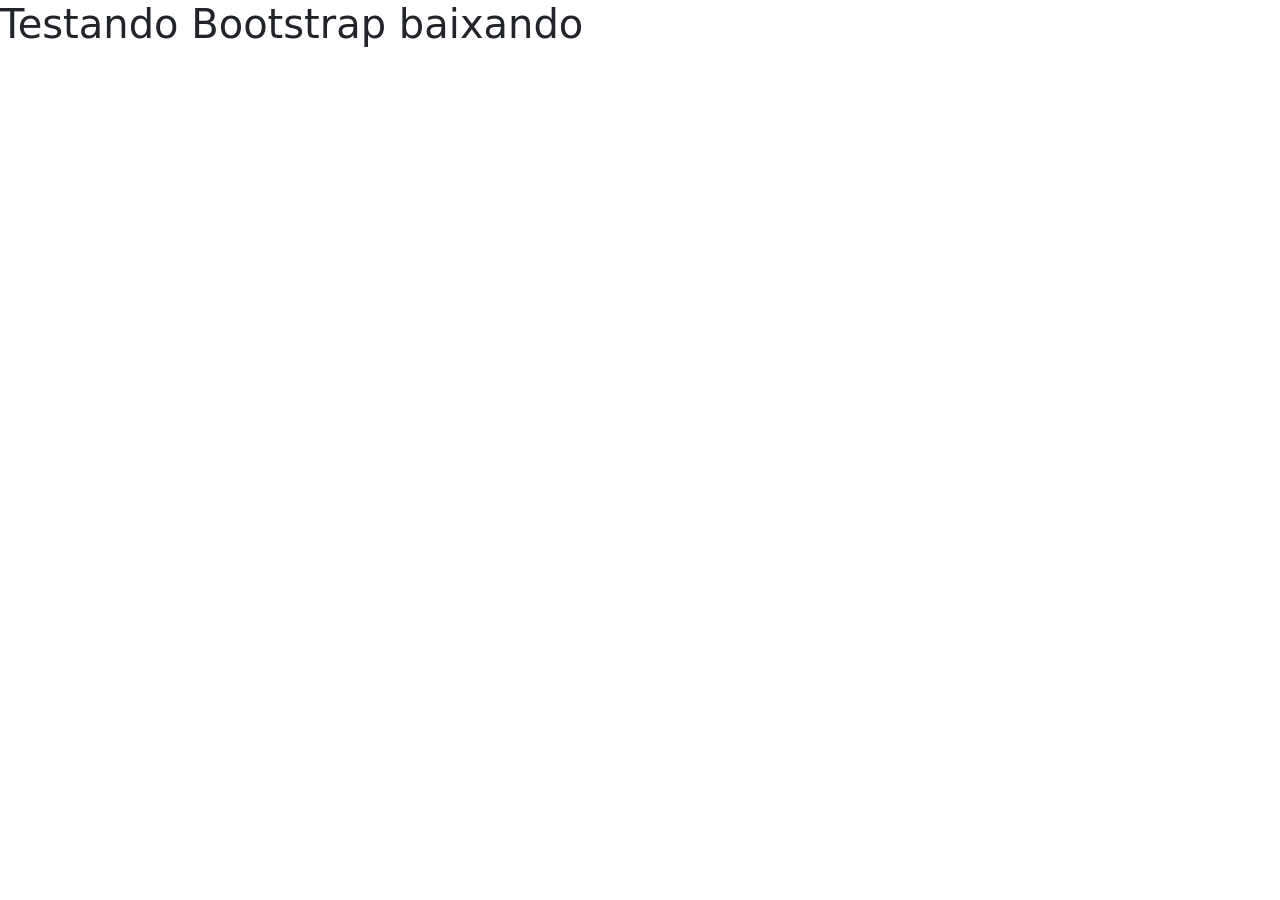
<file: ex1a_instalacao_arquivos/index.html>
<!DOCTYPE html>
<html lang="pt-br">
<head>
  <meta charset="UTF-8">
  <meta http-equiv="X-UA-Compatible" content="IE=edge">
  <meta name="viewport" content="width=device-width, initial-scale=1.0">
  <title>Bootstrap Arquivos</title>

  <link rel="stylesheet" href="css/bootstrap.css">

  <!-- Link abaixo -->
   <script src="js/bootstrap.js"defer></script>

</head>
<body>

 <h1>Testando Bootstrap baixando</h1>

</body>
</html>
</file>
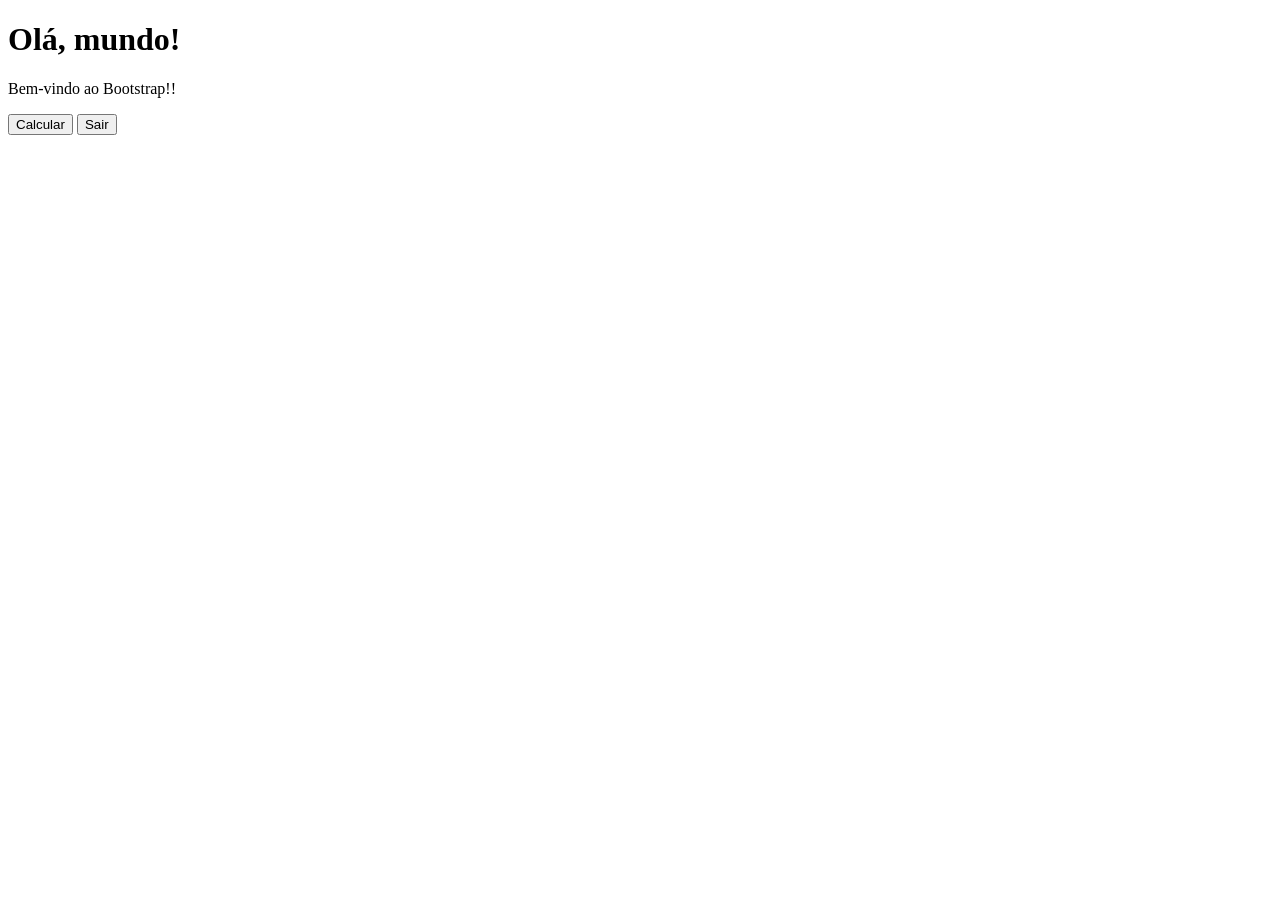
<file: ex1b__instalacao_npm/index.html>
<!DOCTYPE html>
<html lang="pt-br">
<head>
    <meta charset="UTF-8">
    <meta name="viewport" content="width=device-width, initial-scale=1.0">
    <title>Bootstrap com NPM</title>

    <!-- 1ª Digitação (Aqui) -->

</head>
<body>
    
    <!-- Para instalar via NPM -->
    <!-- npm install bootstrap@5.3.8 -->

   <h1>Olá, mundo!</h1>
    <p>Bem-vindo ao Bootstrap!!</p>

    <button class="btn btn-primary">Calcular</button>
    <button class="btn btn-danger">Sair</button>
</body>
</html>
</file>
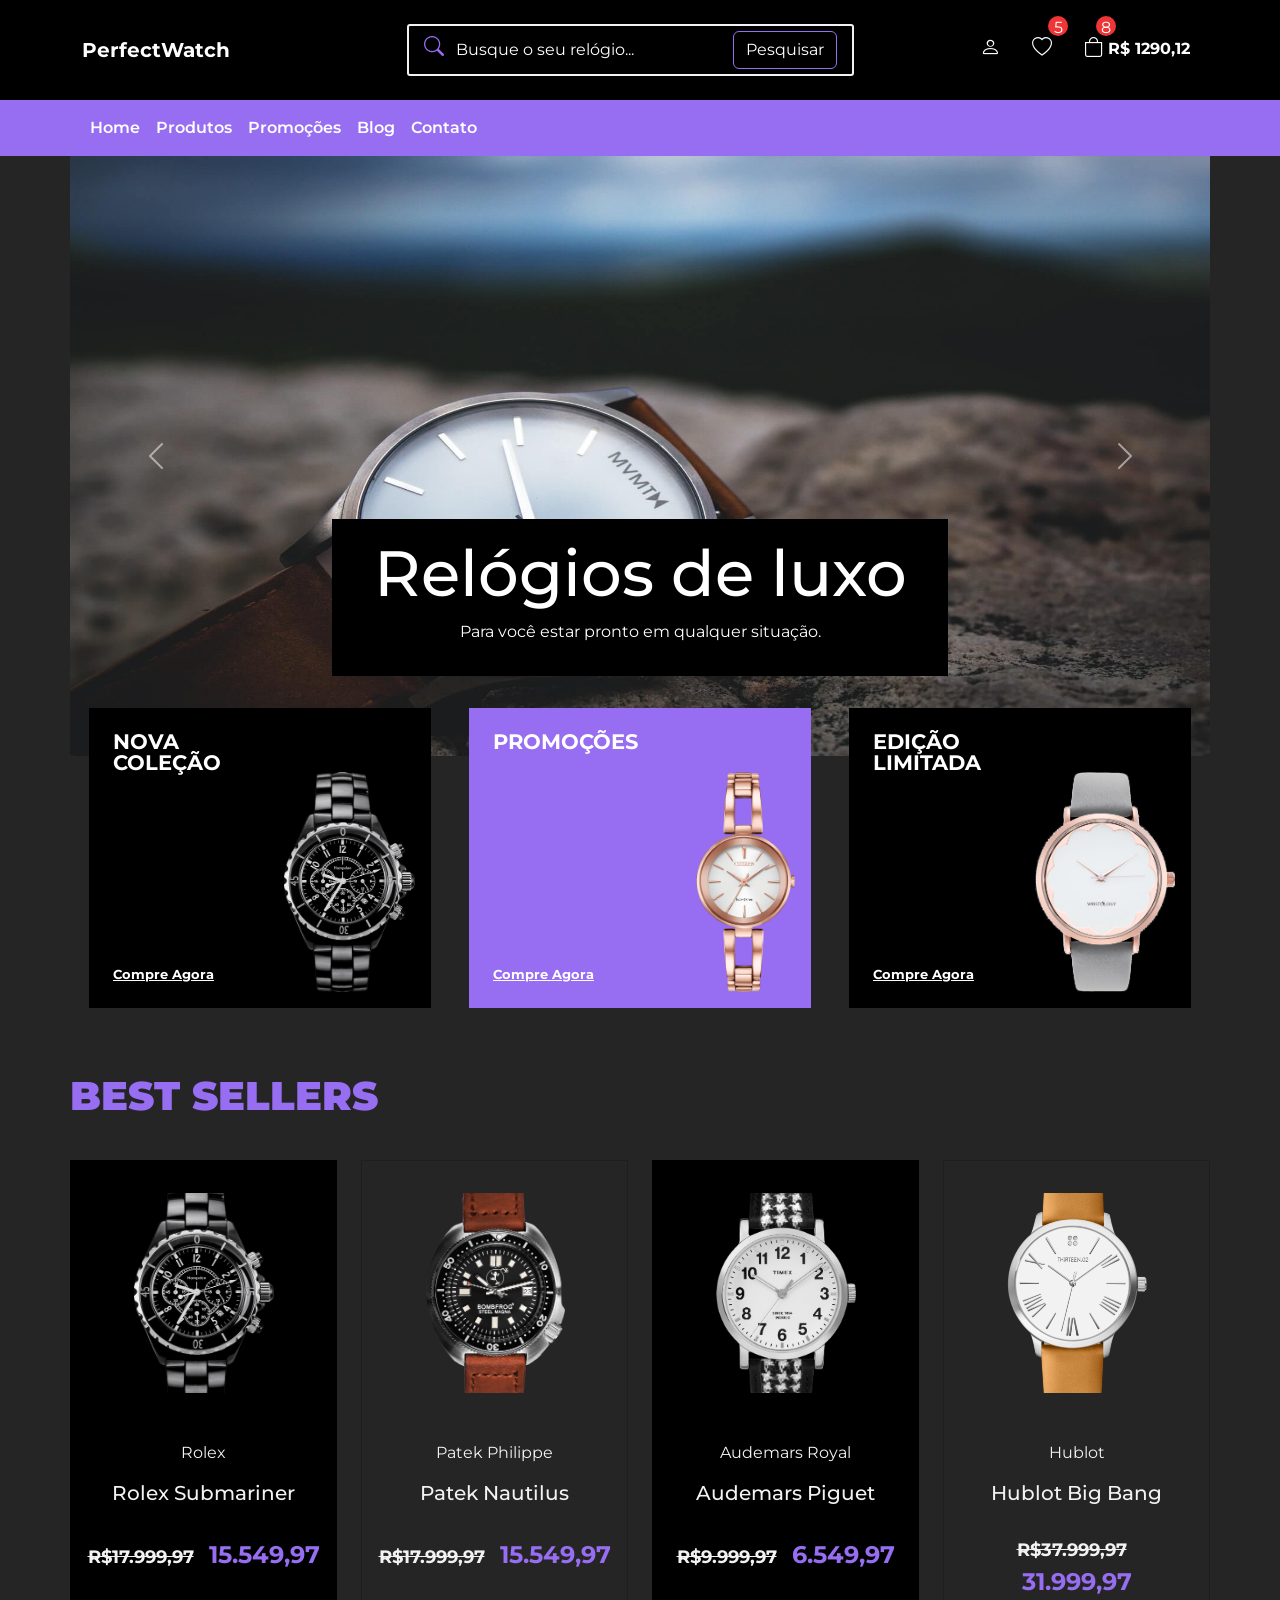
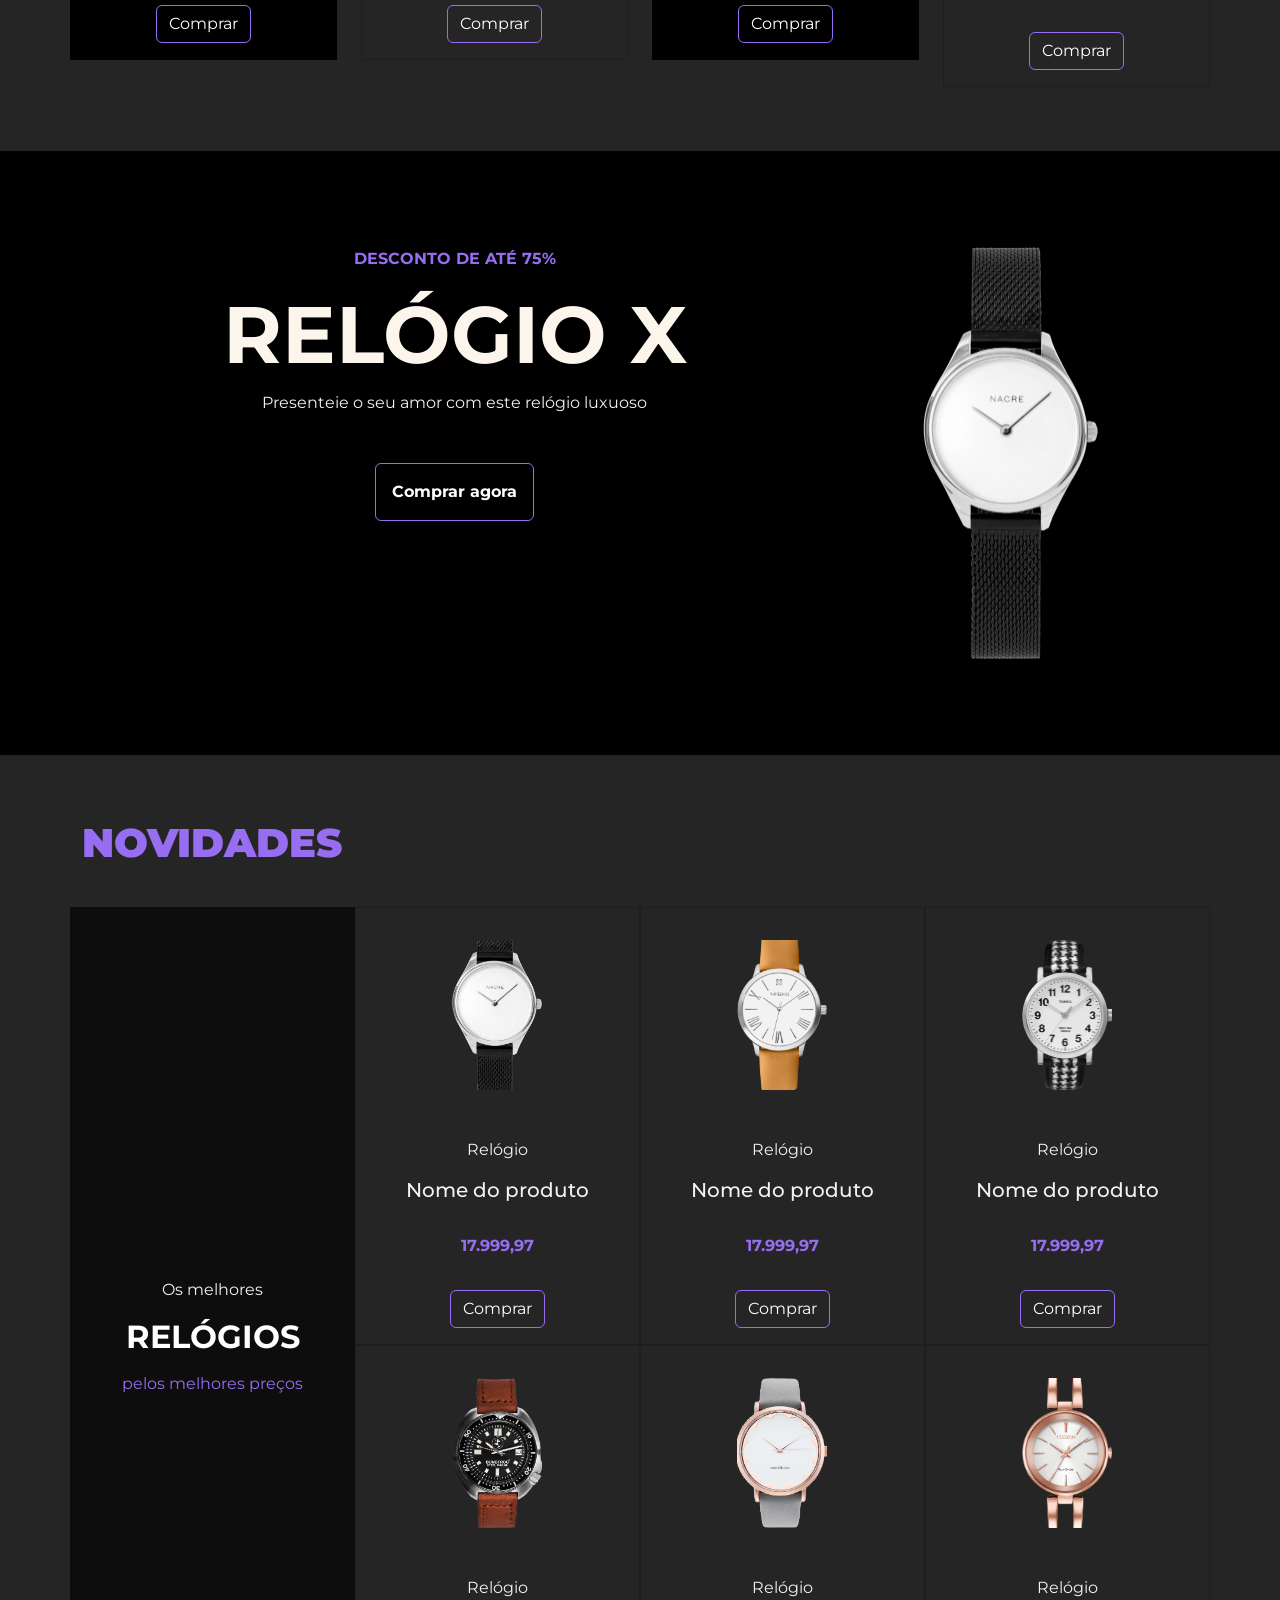
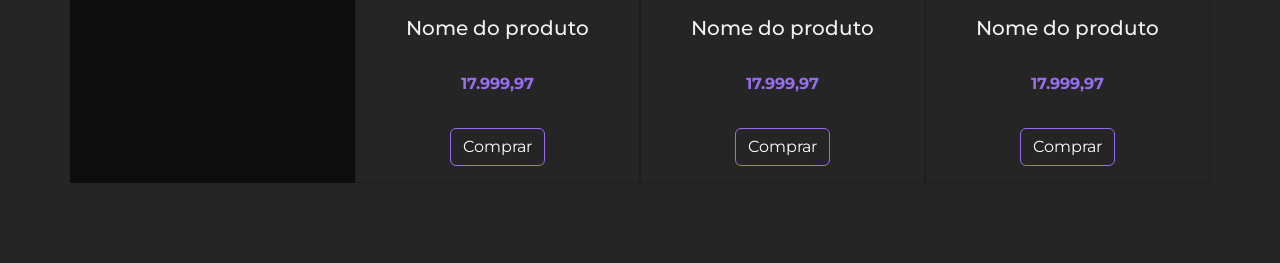
<file: PerfectWatch (Completo)/index.html>
<!DOCTYPE html>
<html lang="pt-br">
<head>
  <meta charset="UTF-8">
  <meta http-equiv="X-UA-Compatible" content="IE=edge">
  <meta name="viewport" content="width=device-width, initial-scale=1.0">
  <title>PerfectWatch</title>

  <!-- Favicon -->
  <link rel="shortcut icon" href="img/favicon.ico" type="image/x-icon">

  <!-- Google fonts -->
  <link rel="preconnect" href="https://fonts.googleapis.com">
  <link rel="preconnect" href="https://fonts.gstatic.com" crossorigin>
  <link href="https://fonts.googleapis.com/css2?family=Montserrat:ital,wght@0,100;0,200;0,300;0,400;0,500;0,600;0,700;0,800;0,900;1,100;1,200;1,300;1,400;1,500;1,600;1,700;1,800;1,900&display=swap" rel="stylesheet">
  
  <!-- Link (Bootstrap arquivos locais) -->
  <link rel="stylesheet" href="css/bootstrap.css">
  
  <!-- Link para (Bootstrap Icons arquivos locais) -->
  <link rel="stylesheet" href="./bootstrap-icons/bootstrap-icons.css">

  <!-- Link CSS (Próprio) -->
  <link rel="stylesheet" href="css/styles.css">

  <!-- JavaScript arquivos locais -->
  <script src="js/bootstrap.js" defer></script>
  
</head>
<body>
    <!-- NAVBAR -->
   <!-- Primeira Barra de Navegação -->
    <nav class="navbar navbar-expand-lg destaque py-4 px-2" id="navbar">
      <div class="container">
        <!-- Marca ou Logo -->
         <a class="navbar-brand" href="#">PerfectWatch</a>

         <!-- Itens da barra de navegação -->
          <div id="navbar-items">
            <div></div> <!-- Espaço vazio, usado para fazer a divisão do layout-->

            <!-- Formulário de Busca -->
             <form class="d-flex" id="search-form">
              <i class="bi bi-search primary-color"></i> <!--Ícone de pesquisa-->
              <input class="form-control me-2" type="search" placeholder="Busque o seu relógio..." aria-label="search">
              <button class="btn secondary-bg-color" type="submit">Pesquisar</button>
             </form>

             <!-- Ícones da barra de navegação -->
              <ul class="navbar-nav mb-2 mb-lg-0">
                <li class="nav-item">
                  <a class="nav-link" href="#">
                    <i class="bi bi-person"></i> <!-- link para perfil de usuário -->
                  </a>
                </li>
                <li class="nav-item">
                  <a class="nav-link" href="#">
                    <i class="bi bi-heart"></i> <!--link para favoritos-->
                  </a>
                  <span class="qty-info">5</span> <!-- Quantidade de itens (ex: favoritos)-->
                </li>
                <li class="nav-item" id="bag-item">
                  <a class="nav-link" href="#">
                    <i class="bi bi-bag"></i> <!-- link para carrinho -->
                    <b>R$ 1290,12</b> <!-- Valor total do carrinho -->
                  </a>
                  <span class="qty-info">8</span> <!-- Quantidade de itens no carrinho -->
                </li>
              </ul>
          </div>
      </div>
    </nav>

<!-- Barra de Navegação Inferior -->
 <nav class="navbar navbar-expand-lg secondary-bg-color p-2" id="bottom-navbar-container">
  <div class="container">
    <!-- Botão para mostrar/esconder o menu -->
     <button class="navbar-toggler" type="button" data-bs-toggle="collapse" data-bs-target="#bottom-navbar" aria-controls="bottom-navbar" aria-expanded="false" aria-label="Toggle navigation">
      <i class="bi bi-list"></i> <!--Ícone de lista (para mobile)-->
     </button>

     <!-- Itens do menu de navegação inferior -->
      <ul class="navbar-nav mb-2 mb-lg-0 collapse navbar-collapse" id="bottom-navbar">
        <li class="nav-item sobre">
          <a class="nav-link" href="#">
            Home
          </a>
        </li>
        <li class="nav-item sobre">
          <a class="nav-link" href="#">
            Produtos
          </a>
        </li>
        <li class="nav-item sobre">
          <a class="nav-link" href="#">
            Promoções
          </a>
        </li>
        <li class="nav-item sobre">
          <a class="nav-link" href="#">
            Blog
          </a>
        </li>
        <li class="nav-item sobre">
          <a class="nav-link" href="#">
            Contato
          </a>
        </li>
      </ul>
  </div>
 </nav>

<!-- __________________________________________________ -->

<!-- BANNERS -->
 <div class="container" id="banners-container">
  <div id="slider" class="carousel slide" data-bs-ride="carousel">
    <div class="carousel-inner">
      <!-- Primeiro slide do carousel -->
       <div class="carousel-item active">
        <img src="img/banner1.jpg" class="d-block w-100 img-fluid" alt="...">
        <div class="carousel-caption destaque">
          <H5>Relógios de luxo</H5>
          <p>Para você estar pronto em qualquer situação.</p>
        </div>
       </div>
       <!-- Segundo slide do carousel -->
       <div class="carousel-item ">
        <img src="img/banner3.jpg" class="d-block w-100 img-fluid" alt="...">
        <div class="carousel-caption destaque">
          <H5>Linha importada</H5>
          <p>Conheça os melhores relógios suiços, com pronta entrega.</p>
        </div>
       </div>
    </div>
    <!-- Botões de controle para navegar entre slides -->
     <button class="carousel-control-prev" type="button" data-bs-target="#slider" data-bs-slide="prev">
      <span class="carousel-control-prev-icon" aria-hidden="true"></span>
      <span class="visually-hidden">Previous</span>
     </button>
     <button class="carousel-control-next" type="button" data-bs-target="#slider" data-bs-slide="next">
      <span class="carousel-control-next-icon" aria-hidden="true"></span>
      <span class="visually-hidden">Next</span>
     </button>
  </div>

  <!-- MINI BANNERS -->
   <div class="container" id="mini-banners">
    <!-- Linha de mini banners -->
     <div class="row justify-content-around">
      <!-- Mini banner 1 -->
       <div class="col-12 dark-bg-color" id="mini-banner-1">
        <h2>Nova coleção</h2>
        <img src="img/relogio1.png" alt="Relógio 1">
        <a href="#">Compre Agora</a>
       </div>
         <!-- Mini banner 2 -->
       <div class="col-12 secondary-bg-color" id="mini-banner-2">
        <h2>Promoções</h2>
        <img src="img/relogio2.png" alt="Relógio 1">
        <a href="#">Compre Agora</a>
       </div>
         <!-- Mini banner 3 -->
       <div class="col-12 dark-bg-color" id="mini-banner-1">
        <h2>Edição limitada</h2>
        <img src="img/relogio3.png" alt="Relógio 1">
        <a href="#">Compre Agora</a>
       </div>
     </div>
   </div>
 </div>

<!-- ____________________________________ -->
<!-- BEST SELLERS -->

<div class="container" id="best-sellers">
  <!-- Título da seção -->
   <h2 class="title primary-color">Best Sellers</h2>

   <!-- Linha com os produtos best sellers -->
    <div class="row">
      <!-- Primeiro produto -->
       <div class="col-12 col-md-3">
        <div class="card destaque">
          <img src="img/relogio1.png" class="card-img-top img-fluid" alt="Relógio">
          <div class="card-body">
            <!-- Categoria do Produto -->
             <p class="card-category secondary-color">Rolex</p>
             <!-- Título do produto -->
              <h5 class="card-title secondary-color">Rolex Submariner</h5>
              <p class="card-text primary-color">
                <!-- Preço original e preço com desconto do produto -->
                 <span class="original-price">R$17.999,97</span>
                 <span class="discount-price">15.549,97</span>
              </p>
              <!-- Botão de compra do produto -->
               <a href="#" class="btn btn-primary">Comprar</a>
          </div>
        </div>
       </div>
       <!-- Segundo produto -->
        <div class="col-12 col-md-3">
          <div class="card primary-bg-color">
            <img src="img/relogio4.png" class="card-img-top img-fluid" alt="Relógio">
            <div class="card-body">
              <!-- Categoria do produto -->
               <p class="card-category secondary-color">Patek Philippe</p>
               <!-- Título do produto -->
                <h5 class="card-title secondary-color">Patek Nautilus</h5>
                <p class="card-text primary-color">
                  <!-- Preço original e preço com desconto do produto -->
                  <span class="original-price">R$17.999,97</span>
                 <span class="discount-price">15.549,97</span>
              </p>
              <!-- Botão de compra do produto -->
               <a href="#" class="btn btn-primary">Comprar</a>
            </div>
          </div>
        </div>
        <!-- Terceiro produto -->
        <div class="col-12 col-md-3">
          <div class="card destaque">
            <img src="img/relogio5.png" class="card-img-top img-fluid" alt="Relógio">
            <div class="card-body">
              <!-- Categoria do produto -->
               <p class="card-category secondary-color">Audemars Royal</p>
               <!-- Título do produto -->
                <h5 class="card-title secondary-color">Audemars Piguet</h5>
                <p class="card-text primary-color">
                  <!-- Preço original e preço com desconto do produto -->
                  <span class="original-price">R$9.999,97</span>
                 <span class="discount-price">6.549,97</span>
              </p>
              <!-- Botão de compra do produto -->
               <a href="#" class="btn btn-primary">Comprar</a>
            </div>
          </div>
        </div>
        <!-- Quarto produto -->
        <div class="col-12 col-md-3">
          <div class="card primary-bg-color">
            <img src="img/relogio6.png" class="card-img-top img-fluid" alt="Relógio">
            <div class="card-body">
              <!-- Categoria do produto -->
               <p class="card-category secondary-color">Hublot</p>
               <!-- Título do produto -->
                <h5 class="card-title secondary-color">Hublot Big Bang</h5>
                <p class="card-text primary-color">
                  <!-- Preço original e preço com desconto do produto -->
                  <span class="original-price">R$37.999,97</span>
                 <span class="discount-price">31.999,97</span>
              </p>
              <!-- Botão de compra do produto -->
               <a href="#" class="btn btn-primary">Comprar</a>
            </div>
          </div>
        </div>

    </div>
  </div>

  <!-- _____________________________________________ -->
   <!-- BANNER DESTAQUE -->

   <div class="container-fluid" id="bottom-banner">
    <div class="row">
      <!-- Coluna para texto -->
       <div class="col-12 col-md-8">
        <!-- Subtítulo da oferta -->
         <p class="primary-color offer-subtitle">Desconto de até 75%</p>
         <!-- Título do banner -->
          <h2 class="light-color">Relógio X</h2>
          <!-- Descrição do banner -->
           <p class="secondary-color">Presenteie o seu amor com este relógio luxuoso</p>
           <!-- Botão de ação -->
            <a href="#" class="btn btn-primary">Comprar agora</a>
       </div>
       <!-- Coluna para imagem -->
        <div class="col-12 col-md-4">
          <img src="img/relogio7.png" alt="Relógio 7">
        </div>
    </div>
   </div>
<!-- __________________________________________________ -->
 <!-- NOVIDADES (New Products) -->

 <div class="container" id="new-products">
  <!-- Título da seção -->
   <h2 class="title primary-color">Novidades</h2>

   <!-- Linha com conteúdo da seção -->
    <div class="row">
      <!-- Coluna para o banner de Novidades (apenas em telas maiores) -->
       <div class="col-12 col-md-3 d-none d-md-flex" id="new-products-banner">
        <!-- Subtítulo do banner -->
         <p class="secondary-color">Os melhores</p>
         <!-- Título do banner -->
          <h3>Relógios</h3>
          <!-- Descrição do banner -->
           <p class="primary-color">pelos melhores preços</p>
       </div>
       <!-- Coluna principal para os produtos -->
        <div class="col-12 col-md-9">
          <!-- Linha para os cards de produtos -->
           <div class="row">
            <!-- Primeiro produto -->
             <div class="col-12 col-md-4">
              <div class="card primary-bg-color">
                <!-- Imagem do produto -->
                 <img src="img/relogio7.png" class="card-img-top img-fluid" alt="Relogio">
                 <div class="card-body">
                  <!-- Categoria do produto -->
                   <p class="card-category secondary-color">Relógio</p>
                   <!-- Título do produto -->
                    <h5 class="card-title secondary-color">Nome do produto</h5>
                    <!-- Preço do produto -->
                     <p class="card-text primary-color">17.999,97</p>
                     <!-- Botão de compra -->
                      <a href="#" class="btn btn-primary">Comprar</a>
                 </div>
              </div>
             </div>
             <!-- Segundo produto -->
             <div class="col-12 col-md-4">
              <div class="card primary-bg-color">
                 <img src="img/relogio6.png" class="card-img-top img-fluid" alt="Relogio">
                 <div class="card-body">
                   <p class="card-category secondary-color">Relógio</p>
                    <h5 class="card-title secondary-color">Nome do produto</h5>
                     <p class="card-text primary-color">17.999,97</p>
                      <a href="#" class="btn btn-primary">Comprar</a>
                 </div>
              </div>
             </div>
            <!-- Terceiro produto -->
             <div class="col-12 col-md-4">
              <div class="card primary-bg-color">
                 <img src="img/relogio5.png" class="card-img-top img-fluid" alt="Relogio">
                 <div class="card-body">
                   <p class="card-category secondary-color">Relógio</p>
                    <h5 class="card-title secondary-color">Nome do produto</h5>
                     <p class="card-text primary-color">17.999,97</p>
                      <a href="#" class="btn btn-primary">Comprar</a>
                 </div>
              </div>
             </div>
             <!-- Quarto produto -->
             <div class="col-12 col-md-4">
              <div class="card primary-bg-color">
                 <img src="img/relogio4.png" class="card-img-top img-fluid" alt="Relogio">
                 <div class="card-body">
                   <p class="card-category secondary-color">Relógio</p>
                    <h5 class="card-title secondary-color">Nome do produto</h5>
                     <p class="card-text primary-color">17.999,97</p>
                      <a href="#" class="btn btn-primary">Comprar</a>
                 </div>
              </div>
             </div>
             <!-- Quinto produto -->
             <div class="col-12 col-md-4">
              <div class="card primary-bg-color">
                 <img src="img/relogio3.png" class="card-img-top img-fluid" alt="Relogio">
                 <div class="card-body">
                   <p class="card-category secondary-color">Relógio</p>
                    <h5 class="card-title secondary-color">Nome do produto</h5>
                     <p class="card-text primary-color">17.999,97</p>
                      <a href="#" class="btn btn-primary">Comprar</a>
                 </div>
              </div>
             </div>
             <!-- Sexto produto -->
             <div class="col-12 col-md-4">
              <div class="card primary-bg-color">
                 <img src="img/relogio2.png" class="card-img-top img-fluid" alt="Relogio">
                 <div class="card-body">
                   <p class="card-category secondary-color">Relógio</p>
                    <h5 class="card-title secondary-color">Nome do produto</h5>
                     <p class="card-text primary-color">17.999,97</p>
                      <a href="#" class="btn btn-primary">Comprar</a>
                 </div>
              </div>
             </div>
           </div>
        </div>
    </div>
 </div>

<!-- ____________________________________________ -->
 <!-- GALLERY -->

 <div class="container-fluid" id="gallery"
...
</file>
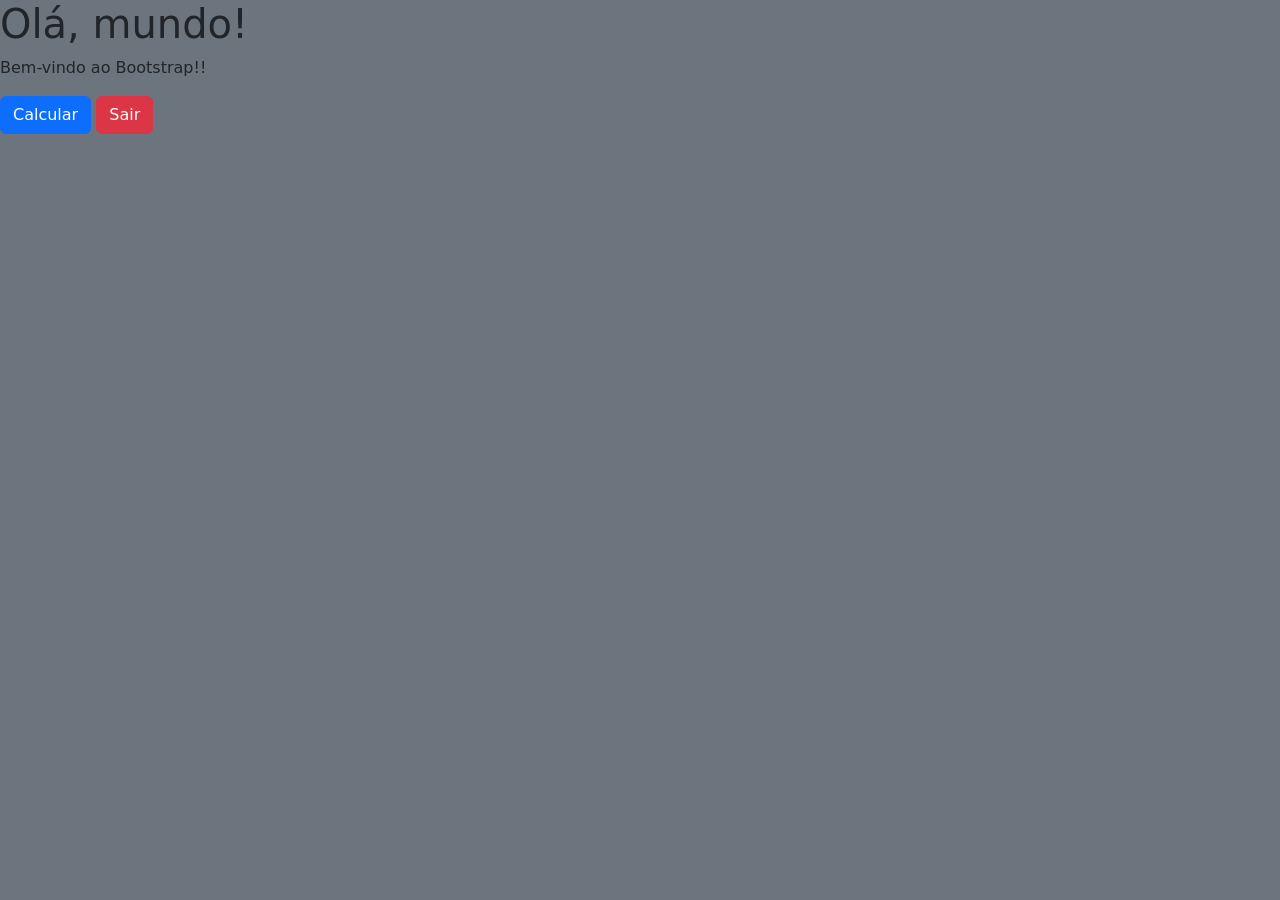
<file: ex1_instalacao-cdn/ex1.html>
<!DOCTYPE html>
<html lang="pt-br">
<head>
    <meta charset="UTF-8">
    <meta name="viewport" content="width=device-width, initial-scale=1.0">
    <title>Introdução ao Bootstrap</title>

    <!-- Link para Bootstrap -->
     <link href="https://cdn.jsdelivr.net/npm/bootstrap@5.3.8/dist/css/bootstrap.min.css" rel="stylesheet" integrity="sha384-sRIl4kxILFvY47J16cr9ZwB07vP4J8+LH7qKQnuqkuIAvNWLzeN8tE5YBujZqJLB" crossorigin="anonymous">
<script src="https://cdn.jsdelivr.net/npm/bootstrap@5.3.8/dist/js/bootstrap.bundle.min.js" integrity="sha384-FKyoEForCGlyvwx9Hj09JcYn3nv7wiPVlz7YYwJrWVcXK/BmnVDxM+D2scQbITxI" crossorigin="anonymous"></script>

</head>
<body class="bg-secondary"></body>
    

    <h1>Olá, mundo!</h1>
    <p>Bem-vindo ao Bootstrap!!</p>

     <button class="btn btn-primary">Calcular</button>
    <button class="btn btn-danger">Sair</button>

</body>
</html>
</file>
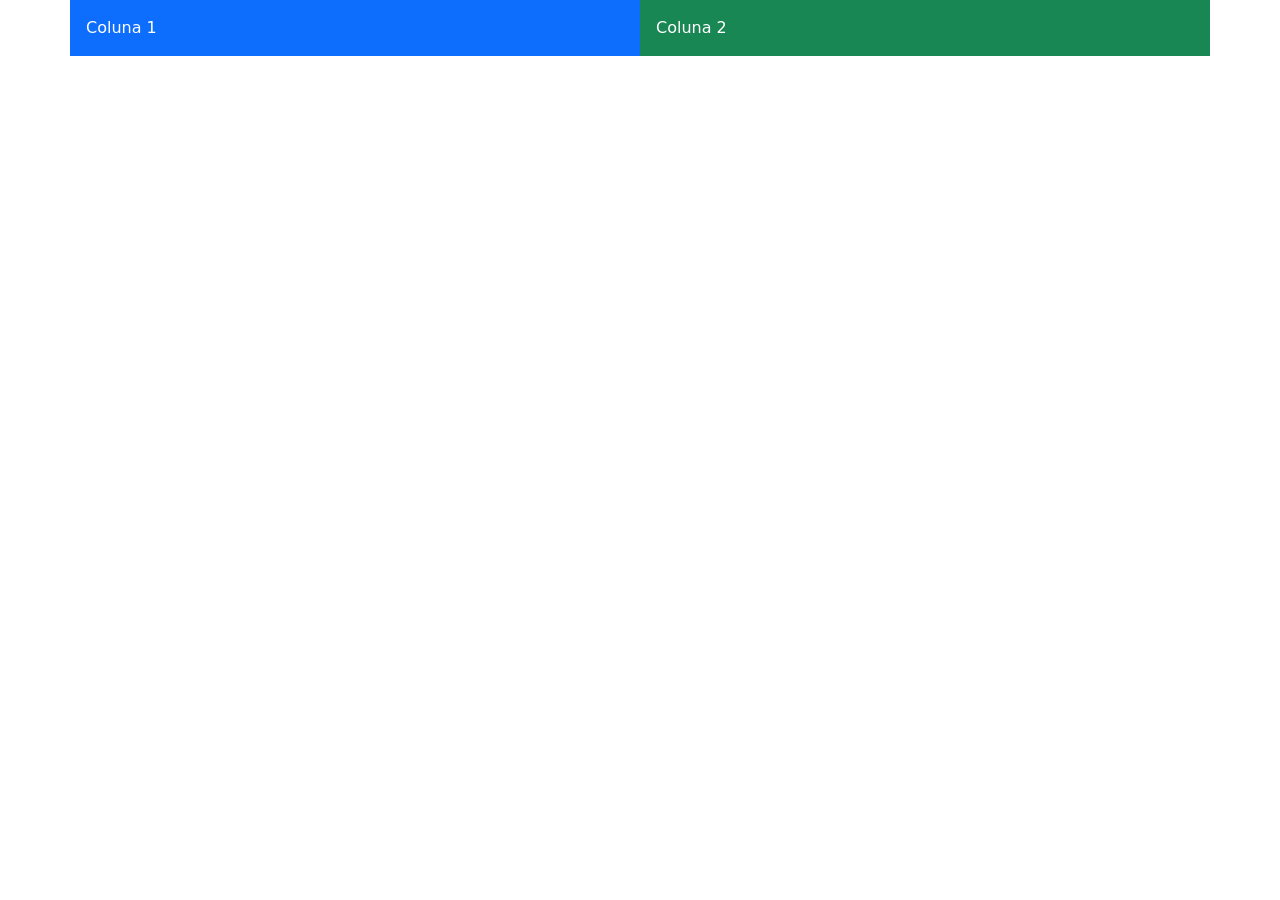
<file: ex2_sistema-grid/ex2.html>
<!DOCTYPE html>
<html lang="pt-br">
<head>
    <meta charset="UTF-8">
    <meta name="viewport" content="width=device-width, initial-scale=1.0">
    <title>Grid Bootstrap</title>
    <link href="https://cdn.jsdelivr.net/npm/bootstrap@5.3.0/dist/css/bootstrap.min.css" rel="stylesheet">
</head>
<body>


    <div class="container">
        <div class="row">
            <div class="col-sm-6 bg-primary text-white p-3">Coluna 1</div>
            <div class="col-sm-6 bg-success text-white p-3">Coluna 2</div>
        </div>
    </div>
     

    <script src="https://cdn.jsdelivr.net/npm/bootstrap@5.3.0/dist/js/bootstrap.bundle.min.js"></script>
</body>
</html>
</file>
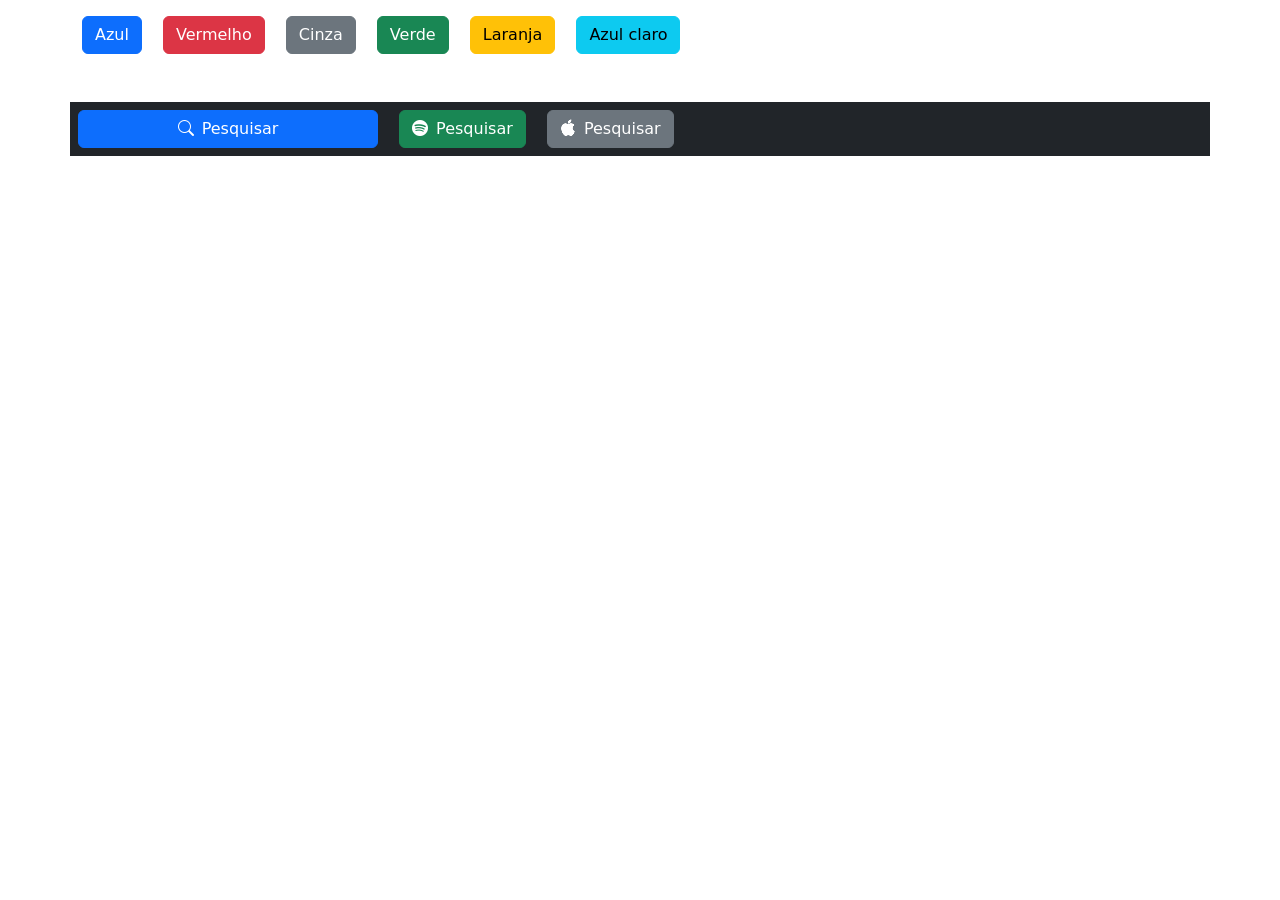
<file: ex3_botoes/ex3.html>
<!DOCTYPE html>
<html lang="pt-br">
<head>
    <meta charset="UTF-8">
    <meta name="viewport" content="width=device-width, initial-scale=1.0">
    <title>Botões Bootstrap</title>

    <!-- Bootstrap CSS -->
    <link href="https://cdn.jsdelivr.net/npm/bootstrap@5.3.0/dist/css/bootstrap.min.css" rel="stylesheet">

    <!-- Bootstrap ícones -->
    <link rel="stylesheet" href="https://cdn.jsdelivr.net/npm/bootstrap-icons@1.11.3/font/bootstrap-icons.css">

</head>
<body>


    <!-- Botões normais -->
    <div class="container d-flax justify-content-center mt-3">
        <button class="btn btn-primary">Azul</button>
        <button class="btn btn-danger ms-3">Vermelho</button>
        <button class="btn btn-secondary ms-3">Cinza</button>
        <button class="btn btn-success ms-3">Verde</button>
        <button class="btn btn-warning ms-3">Laranja</button>
        <button class="btn btn-info ms-3">Azul claro</button>
    </div>

    <!-- Botão c ícone -->
     <div class="container d-flax justify-content-center p-2 mt-5 bg-dark">
        <button class="btn btn-primary" style="width: 300px;">
            <i class="bi bi-search pe-2"></i>Pesquisar
        </button>

        <button class="btn btn-success ms-3">
            <i class="bi bi-spotify pe-2"></i>Pesquisar
        </button>

        <button class="btn btn-secondary ms-3">
            <i class="bi bi-apple pe-2"></i>Pesquisar
        </button>
     </div>

    <script src="https://cdn.jsdelivr.net/npm/bootstrap@5.3.0/dist/js/bootstrap.bundle.min.js"></script>
</body>
</html>
</file>
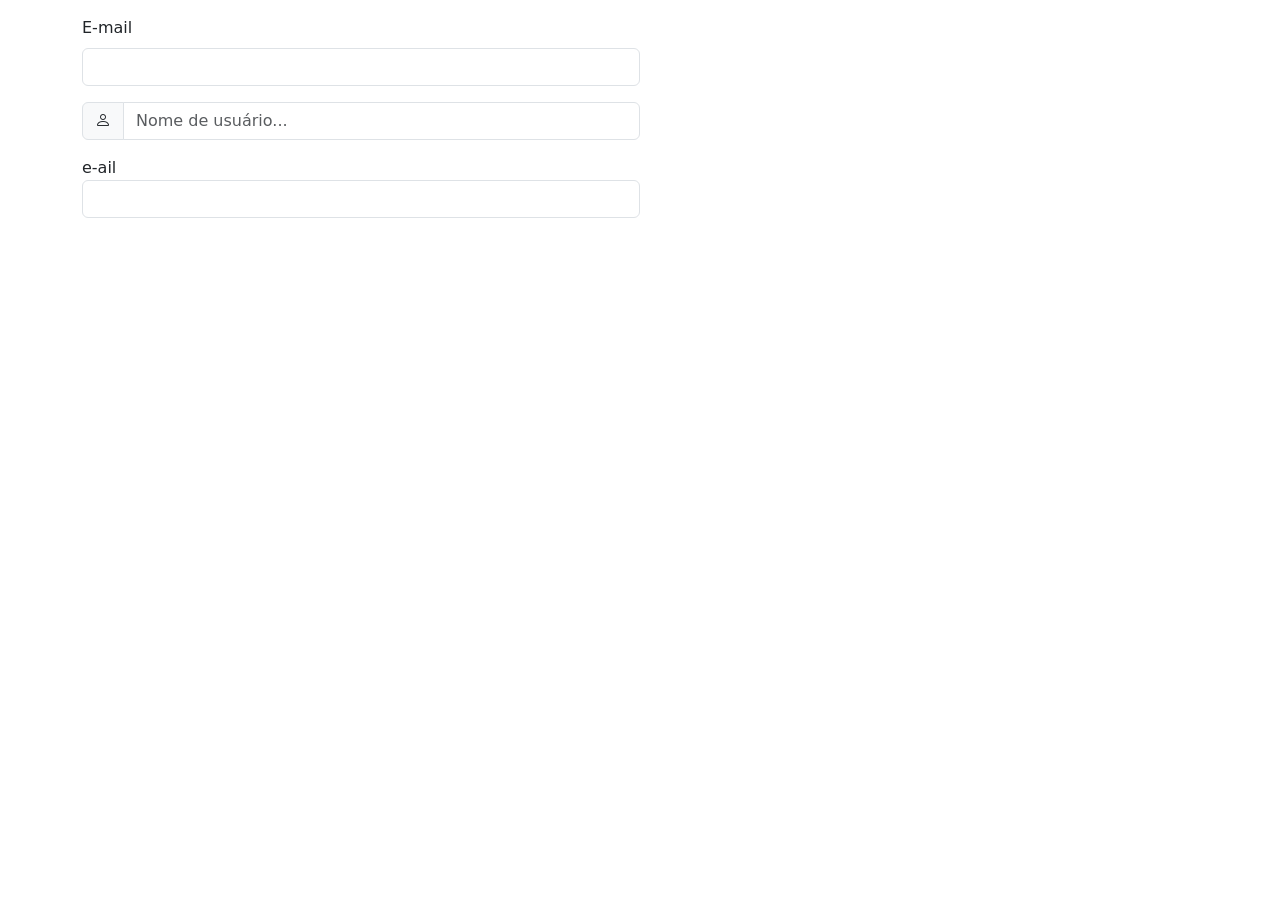
<file: ex4_formulario-sub-css/ex4.html>
<!DOCTYPE html>
<html lang="pt-br">
<head>
    <meta charset="UTF-8">
    <meta name="viewport" content="width=device-width, initial-scale=1.0">
    <title>Formulário Bootstrap Customizado</title>

    <!-- Bootstrap CSS -->
    <link href="https://cdn.jsdelivr.net/npm/bootstrap@5.3.0/dist/css/bootstrap.min.css" rel="stylesheet">
    
    <!-- Bootstrap ícones -->
    <link rel="stylesheet" href="https://cdn.jsdelivr.net/npm/bootstrap-icons@1.11.3/font/bootstrap-icons.css">
    
    <!-- CSS customizado -->
    <link rel="stylesheet" href="styles.css">
</head>
<body>


    <div class="container mt-3">
        <form class="custom-form">
            <!-- Campo para e-mail -->
            <div class="col-sm-6 mb-3">
                <label for="email" class="form-label">E-mail</label>
                <input type="email" class="form-control custom-input" id="email">
            </div>
            <!-- Usuario -->
             <div class="col-sm-6 mb-3">
                <div class="input-group">
                    <span class="input-group-text custon-icon">
                        <i class="bi bi-person"></i>
                    </span>
                    <input type="text" class="form-control custom-input" placeholder="Nome de usuário...">
                </div>
             </div>

             <!-- Senha -->
              <div class="col-sm-6 mb-3">
                <label for="senha" class="form--label">e-ail</label>
                <input type="senha" class="form-control custom-input" id="senha">
              </div>

        </form>
    </div>
     

    <script src="https://cdn.jsdelivr.net/npm/bootstrap@5.3.0/dist/js/bootstrap.bundle.min.js"></script>
</body>
</html>
</file>
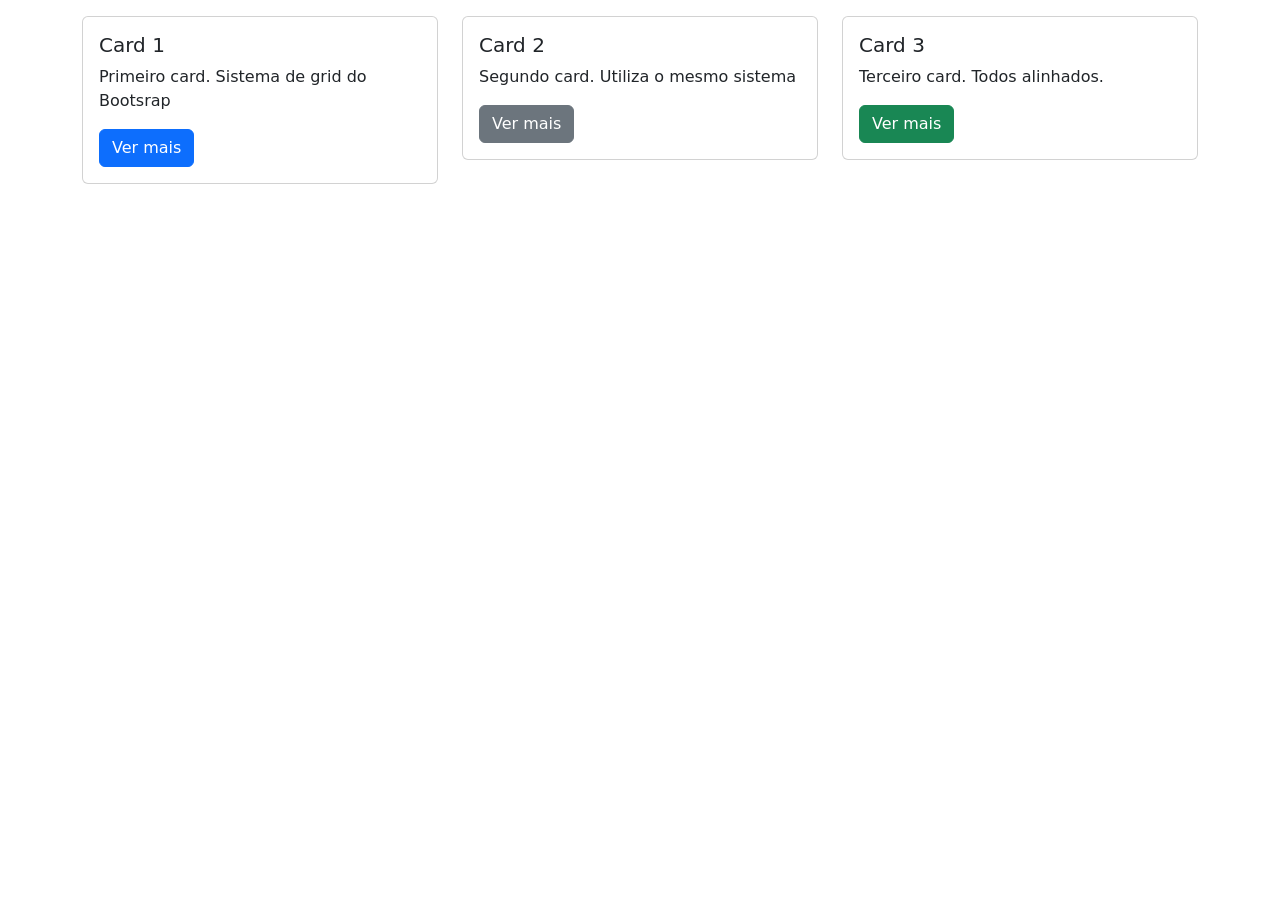
<file: ex5a-al-fazer-grid-(ex)/ex5a.html>
<!DOCTYPE html>
<html lang="pt-br">
<head>
    <meta charset="UTF-8">
    <meta name="viewport" content="width=device-width, initial-scale=1.0">
    <title>Cards Bootstrap</title>
    <link href="https://cdn.jsdelivr.net/npm/bootstrap@5.3.0/dist/css/bootstrap.min.css" rel="stylesheet">
</head>
<body>


   <div class="container mt-3">
  <div class="row">

    <!-- Card 1 -->
    <div class="col-sm-4">
      <div class="card">
        <div class="card-body">
          <h5 class="card-title">Card 1</h5>
          <p>Primeiro card. Sistema de grid do Bootsrap</p>
          <a href="#" class="btn btn-primary">Ver mais</a>
        </div>
      </div>
    </div>

    <!-- Card 2 -->
    <div class="col-sm-4">
      <div class="card">
        <div class="card-body">
          <h5 class="card-title">Card 2</h5>
          <p>Segundo card. Utiliza o mesmo sistema</p>
          <a href="#" class="btn btn-secondary">Ver mais</a>
        </div>
      </div>
    </div>

    <!-- Card 3 -->
    <div class="col-sm-4">
      <div class="card">
        <div class="card-body">
          <h5 class="card-title">Card 3</h5>
          <p>Terceiro card. Todos alinhados.</p>
          <a href="#" class="btn btn-success">Ver mais</a>
        </div>
      </div>
    </div>

  </div>
</div>
       
   

    <script src="https://cdn.jsdelivr.net/npm/bootstrap@5.3.0/dist/js/bootstrap.bundle.min.js"></script>
</body>
</html>
</file>
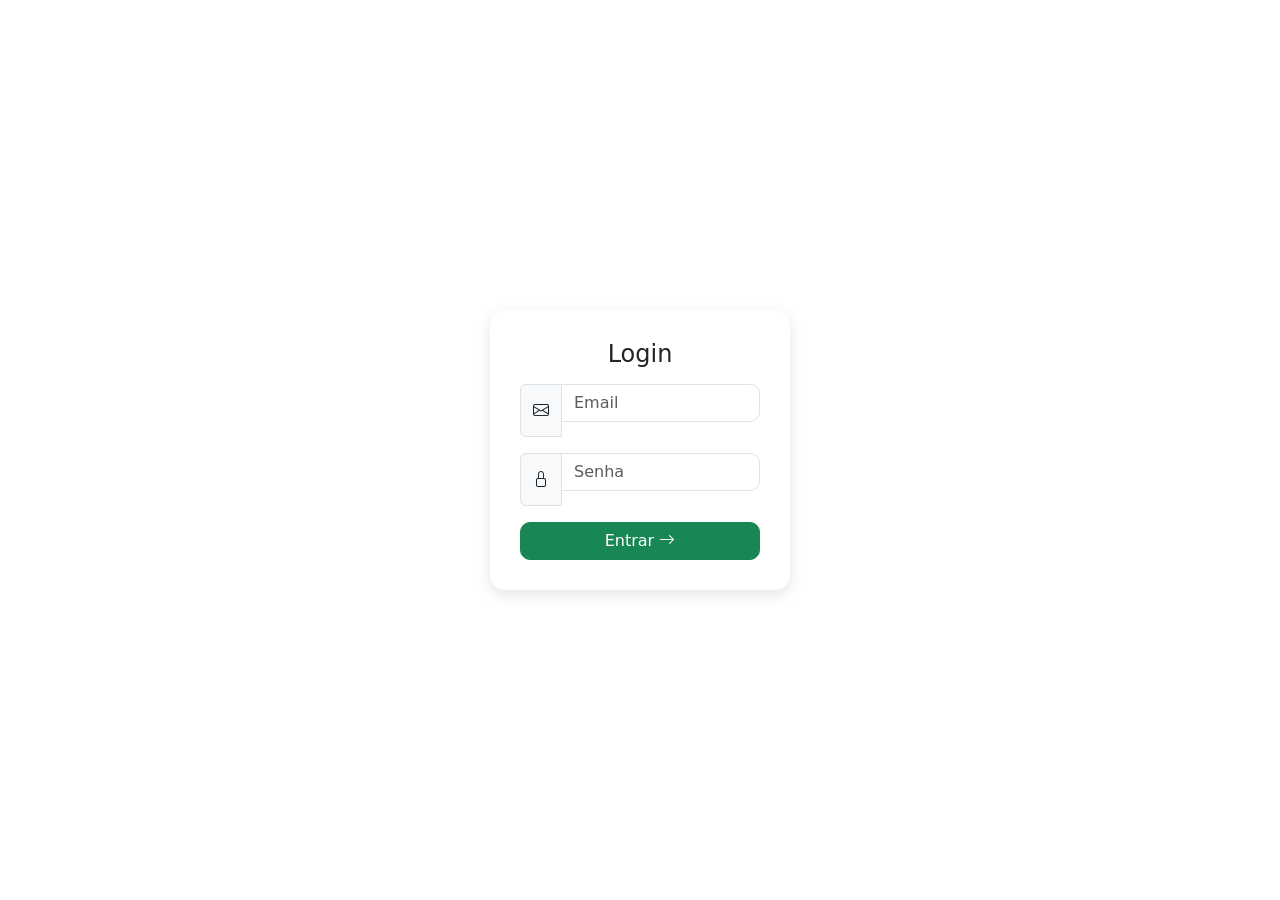
<file: ex5b-al-fazer-formulario-(ex)/ex5b.html>
<!DOCTYPE html>
<html lang="pt-br">
<head>
    <meta charset="UTF-8">
    <meta name="viewport" content="width=device-width, initial-scale=1.0">
    <title>Login</title>
    <link href="https://cdn.jsdelivr.net/npm/bootstrap@5.3.0/dist/css/bootstrap.min.css" rel="stylesheet">
      
    <!-- Bootstrap ícones -->
    <link rel="stylesheet" href="https://cdn.jsdelivr.net/npm/bootstrap-icons@1.11.3/font/bootstrap-icons.css">

</head>
</head>
<body>
  <style>
    body {
      height: 100vh;
      display: flex;
      justify-content: center;
      align-items: center;
      background: #fff;
    }

    .login {
      background: #fff;
      padding: 30px;
      border-radius: 15px;
      width: 300px;
      box-shadow: 0 5px 15px rgba(0,0,0,0.1);
    }

    .form-control {
      border-radius: 10px;
      margin-bottom: 15px;
    }

    .btn {
      border-radius: 10px;
      transition: 0.3s;
    }

    .btn:hover {
      transform: scale(1.03);
    }
  </style>
</head>
<body>

  <div class="login">
    <h4 class="text-center mb-3">Login</h4>

    <form>
      <div class="input-group mb-3">
        <span class="input-group-text"><i class="bi bi-envelope"></i></span>
        <input type="email" class="form-control" placeholder="Email">
      </div>

      <div class="input-group mb-3">
        <span class="input-group-text"><i class="bi bi-lock"></i></span>
        <input type="password" class="form-control" placeholder="Senha">
      </div>

      <button class="btn btn-success w-100">
        Entrar <i class="bi bi-arrow-right"></i>
      </button>
    </form>
  </div>
</body>
</html>
</file>
<file: PerfectWatch (Completo)/css/styles.css>
* {
  font-family: 'Montserrat', sans-serif;
}

/* Estilos gerais para o corpo da página */
body {
  background-color: #252525; /* Cor de fundo do corpo */
  color: #FFF; /* Cor do texto */
}

/* Classes para diferentes cores de fundo */
.primary-bg-color {
  background-color: #252525;
}

.destaque {
  background-color: #000000;
}

.secondary-bg-color {
  background-color: #976DF2;
}

.light-bg-color {
  background-color: #FCF5EB;
}

.dark-bg-color {
  background-color: #000000;
}

/* Classes para diferentes cores de texto */
.primary-color {
  color: #976DF2;
}

.secondary-color {
  color: #F2F2F2;
}

.light-color {
  color: #FCF5EB;
}

/* ---------------------------------------------- */

/* Estilos para a barra de navegação (navbar) */

/* Ajusta a direção e alinhamento dos itens da barra de navegação */
#navbar .navbar-nav {
  flex-direction: row;
  justify-content: flex-end;
}

/* Define margem à esquerda para os itens da barra de navegação */
#navbar .navbar-nav li {
  margin-left: 1em;
}

/* Define a cor do texto e links na barra de navegação */
#navbar a,
#navbar button {
  color: #FFF;
}

/* Ajusta a posição dos itens da barra de navegação */
#navbar li {
  position: relative;
}

/* Define estilo para ícones na barra de navegação */
#navbar i {
  font-size: 20px;
}

/* Define estilo de cor quando o mouse passa sobre os ícones */
#navbar i:hover {
  color: #976DF2;
}

/* Define estilo para caixa com número (ex: quantidade de itens) */
#navbar span {
  position: absolute;
  top: -8px;
  right: -8px;
  width: 20px;
  height: 20px;
  border-radius: 50%;
  background-color: #EF3636;
  text-align: center;
}

/* Posiciona a caixa com número no item de sacola de compras */
#bag-item span {
  left: 20px;
}

/* Estilos para a marca/logo na barra de navegação */
.navbar-brand {
  font-weight: 700;
  width: 100%;
  text-align: center;
}

/* Estilo de hover para links 'sobre' */
.sobre a:hover {
  color: #0D0D0D !important; /* Importante para sobrepor outros estilos */
}

/* Ajusta estilo quando a largura da tela é maior que 768px */
@media(min-width: 768px) {
  .navbar-brand {
    text-align: left;
  }
}

/* Ajusta espaçamento entre itens da barra de navegação */
#navbar-items {
  justify-content: space-between;
}

/* Ajusta espaçamento quando a largura da tela é maior que 768px */
@media(min-width: 768px) {
  #navbar-items {
    display: flex;
    min-width: 80%;
  }
}

/* Estilos para formulários de busca e newsletter */
#search-form,
#news-form {
  width: 100%;
  margin: 2em 0;
}
/* Ajusta largura e margem quando a largura da tela é maior que 768px */
@media(min-width: 768px) {
  #search-form,
  #news-form {
    width: 50%;
    margin: 0;
  }
}
/* Estilos para campos de input em formulários */
#search-form,
#news-form {
  border: 2px solid #F2F2F2;
  border-radius: 3px;
  padding: 5px 15px;
}
/* Estilos para campos de input quando focados */
#search-form input,
#news-form input {
  background-color: transparent;
  border: none;
  color: #FFF;
}
/* Estilos para campos de input quando focados */
#search-form input:focus,
#news-form input:focus {
  box-shadow: none;
}
/* Estilos para placeholders em campos de input */
#search-form input::placeholder,
#news-form input::placeholder {
  color: #FFF;
}

/* ---------------------------------------------- */
/* Estilos para a barra de navegação inferior (bottom-navbar) */

/* Ajusta a posição dos itens na barra de navegação inferior */
#bottom-navbar-container .container {
  justify-content: flex-end;
}
/* Define cor do texto e links na barra de navegação inferior */
#bottom-navbar-container a {
  color: #FFF;
  font-weight: 600;
}
/* Define tamanho do ícone do botão para mostrar/esconder o menu */
.navbar-toggler {
  font-size: 1.5em;
}

/* _______________________________ */
/* Estilos para os banners */

/* Define espaçamento interno para o contêiner de banners */
#banners-container {
    padding: 0;
}

/* Posicionamento e espaçamento para a legenda do carousel */
.carousel-caption {
    bottom: 5em;
    padding: 1em;
    left: 12%;
    right: 12%;
}

/* Estilos para o título na legenda do carousel */
.carousel-caption h5 {
    font-size: 1.8em;
}

/* Media query para telas com largura mínima de 768px */
@media(min-width: 768px) {
    /* Ajusta altura dos itens do carousel e imagens */
    #slider .carousel-item,
    #slider img {
    height: 600px;
    }
}

/* Ajusta posicionamento e espaçamento da legenda do carousel */
.carousel-caption {
    left: 23%;
    right: 23%;
}

/* Ajusta tamanho do título na legenda do carousel */
.carousel-caption h5 {
    font-size: 4em;
}

/* Estilos para os mini banners */
/* Ajusta margem superior para sobrepor os banners principais */
#mini-banners {
    margin-top: -3em;
    z-index: 10;
}

/* Estilos para as colunas dos mini banners */
#mini-banners .col-12 {
    z-index: 1;
    height: 300px;
    padding: 1.5em;
    position: relative;
    display: flex;
    flex-direction: column;
    justify-content: space-between;
}

/* Media query para telas com largura mínima de 768px */
@media(min-width: 768px) {
    /* Ajusta largura máxima das colunas dos mini banners */
    #mini-banners .col-12 {
    max-width: 30%;
    }

    /* Ajusta tamanho do título nos mini banners */
    #mini-banners .col-h12 h2 {
        font-size: 2.2em;
    }
}

/* Estilos para o título nos mini banners */
#mini-banners .col-12 h2 {
    text-transform: uppercase;
    max-width: 50px;
    font-size: 1.3em;
    font-weight: 700;
    line-height: 1em;
}

/* Estilos para as imagens nos mini banners */
#mini-banners .col-12 img {
    height: 220px;
    position: absolute;
    right: 1rem;
    bottom: 1rem;
}

/* Estilos para links nos mini banners */
#mini-banners .col-12 a {
    font-weight: bold;
    color: #FFF;
    font-size: .8rem;
    transition: .5s;
}

/* Estilos de hover para links nos mini banners */
#mini-banners .col-12 a:hover {
    color: #0D0D0D;
}

/* Estilos específicos para o primeiro mini banner */
#mini-banners #mini-banner-1 a:hover {
    color: #976DF2;
}

/* Estilos específicos para o terceiro mini banner */
#mini-banners #mini-banner-3 a {
    color: #0D0D0D;
}

/* Estilos de hover específicos para o terceiro mini banner */
#mini-banners #mini-banner-3 a:hover {
    color: #976DF2;
}

/* _____________________________________________ */
/* BEST SELLERS */

/* Define altura e ajusta o redimensionamento das imagens nos cartões */
.card-img-top {
    height: 200px;
    object-fit: cover;
}

/* Define espaçamento interno para a seção de best sellers */
#best-sellers {
    padding: 4em 0;
}

/* Remove margens horizontais para a linha de produtos */
#best-sellers_row {
    margin: 0;
}

/* Ajusta o espaçamento interno das colunas dos produtos */
#best-sellers_col-md-3 {
    padding: 0;
}

/* Estilos para o título da seção */
.title {
    text-transform: uppercase;
    font-weight: 900;
    font-size: 2.5em;
    margin-bottom: 1em;
    text-align: center;
}

/* Hédia query para telas com largura mínima de 768px */
@media(min-width: 768px) {
    /* Ajusta o alinhamento do título para a esquerda */
    .title {
    text-align: left;
    }
}

/* Estilos para os preços */
.original-price {
    font-size: 18px;
    color: #f2f2f2;
    text-decoration: line-through;
    margin-right: 10px;
}

.discount-price {
    font-size: 24px;
    color: #976DF2; /* Cor destacada para o preço mais baixo */
}

/* Estilos para os cartões de produtos */
.card {
    text-align: center;
    border-radius: 0;
}

/* Ajusta o tamanho da imagem nos cartões */
.card img {
    width: 140px;
    margin: 2em auto;
}

/* Estilos para a categoria do produto nos cartões */
.card_card-category {
    font-size: .8rem;
}

/* Estilos para o texto nos cartões */
.card .card-text {
    margin: 2em 0;
    font-weight: bold;
}

/* Estilos para os botões de compra */
.btn {
    background-color: transparent;
    border-color: #976DF2;
}

/* Estilos de hover para os botões de compra */
.btn:hover {
    background-color: #976DF2;
    border-color: #976DF2;
}

/* BOTTOM_BANNER */

/* Define cor de fundo, espaçamento interno e margens para o banner */
#bottom-banner {
    background-color: #000000;
    padding: 6em;
    margin-bottom: 4em;
    text-align: center;
}

/* Define estilo para subtítulo da oferta e título */
#bottom-banner .offer-subtitle,
#bottom-banner h2 {
    text-transform: uppercase;
    font-weight: bold;
}

/* Define estilo para o botão */
#bottom-banner .btn {
    margin: 2em;
    font-weight: bold;
    padding: 1em;
}

/* Define tamanho máximo para a imagem */
#bottom-banner img {
    max-width: 175px;
}

/* Media query para telas com largura mínima de 768px */
@media (min-width: 768px) {
    /* Ajusta tamanho do título para telas maiores */
    #bottom-banner h2 {
    font-size: 5em;
    }
}


/* _______________________________________ */
/* (Novádades) NEW PRODUCTS */

/* Define margem inferior para a seção de Novidades */
#new-products {
    margin-bottom: 5rem;
}

/* Estilos para o banner de Novidades */
#new-products-banner {
    display: flex;
    flex-direction: column;
    justify-content: center;
    align-items: center;
    background-color: #0D0D0D;
}

/* Estilos para o título do banner de Novidades */
#new-products-banner h3 {
    text-transform: uppercase;
    font-weight: bold;
    margin-bottom: 1rem;
    font-size: 2rem;
}

/* Ajusta o espaçamento interno das colunas dos produtos */
#new-products .col-md-4 {
    padding: 0;
}

/* Define tamanho e margens para as imagens nos cartões de produtos */
#new-products .card img {
    height: 150px;
    width: 90px;
    margin: 2em auto;
}

/* ___________________________________________________ */
/* Gallery */

/* Estilos para os containers das imagens */
#gallery .image-container {
    background-size: cover;
    background-position: center;
    height: 225px;
    cursor: pointer;
    transition: .5s;
    border: 3px solid #f0d0d0;
}

/* Estilos ao passar o mouse sobre as imagens */
#gallery .image-container:hover {
    border-color: #976DF2;
}

/* Define a imagem de fundo para cada container */
#instal {
    background-image: url('../img/instal.jpg');
}

#insta2 {
    background-image: url('../img/insta2.jpg');
}

#insta3 {
    background-image: url('../img/insta3.jpg');
}

#insta4 {
    background-image: url('../img/insta4.jpg');
}

#insta5 {
    background-image: url('../img/insta5.jpg');
}

#insta6 {
    background-image: url('../img/insta6.jpg');
}

/* _______________________________________________________ */
/* FOOTER */

/* Estilos para a linha que separa os links do rodapé */
#footer-links-container {
    border-bottom: 1px solid #F2F2F2;
}

/* Estilos para as colunas no rodapé */
#footer .footer-column {
    padding: 2em;
    flex-direction: column;
    align-items: center;
    justify-content: center;
    text-align: center;
}

/* Estilos para as colunas do rodapé em telas maiores */
@media(min-width: 795px) {
    #footer .footer-column {
    padding: 5em 2em;
    }
}

/* Estilos para os títulos das colunas de links no rodapé */
#footer-links-container h3 {
    margin-bottom: 25px;
    text-transform: uppercase;
}

/* Estilos para os itens de lista nos links do rodapé */
#footer-links-container li {
    font-size: .8em;
    text-align: center;
}

/* Estilos para os links nos itens de lista do rodapé */
#footer-links-container li a {
    text-decoration: none;
}

/* Estilos ao passar o mouse sobre os links nos itens de lista do rodapé */
#footer-links-container li a:hover {
    color: #976DF2;
}

/* Estilos para a coluna central no rodapé */
#footer-center {
    border-left: 1px solid #F2F2F2;
    border-right: 1px solid #F2F2F2;
}

/* Estilos para o título da coluna central no rodapé */
#footer-center h3 {
    font-weight: 900;
}

/* Estilos para o número de telefone na coluna central do rodapé */
#footer-center .store-phone {
    color: #976DF2;
    font-weight: bold;
    font-size: 2rem;
    margin-top: -15px;
}

/* ____________________________________________________ */
/* NEWS */

/* Estilos para o container da seção de newsletter */
#newsletter-container {
    background-color: #0D0D0D;
    border-bottom: 1px solid #F2F2F2;
    text-align: center;
    padding: 20px;
}
/* Estilos para o formulário de inscrição na newsletter */
#news-form {
    max-width: 600px;
    margin: 15px auto;
}

/* Estilos para o ícone no formulário de inscrição */
#news-form i {
    font-size: 1.5em;
}

/* Estilos para o botão no formulário de inscrição */
#news-form .btn {
    color: #FFF;
}

/* Estilos para o container das redes sociais */
#social-container {
    margin: 20px auto;
}

/* Estilos para os ícones de redes sociais */
#social-container i {
    font-size: 1.5em;
    margin: 10px;
    cursor: pointer;
    color: #F2F2F2;
    transition: .3s;
}

/* Estilos ao passar o mouse sobre os ícones de redes sociais */
#social-container i:hover {
    color: #976DF2;
}

/* Estilos para o container de direitos autorais */
#copy-container {
    text-align: center;
    padding: 30px;
}
</file>
<file: ex4_formulario-sub-css/styles.css>
/* 2ª Digitação (Aqui) */
</file>
